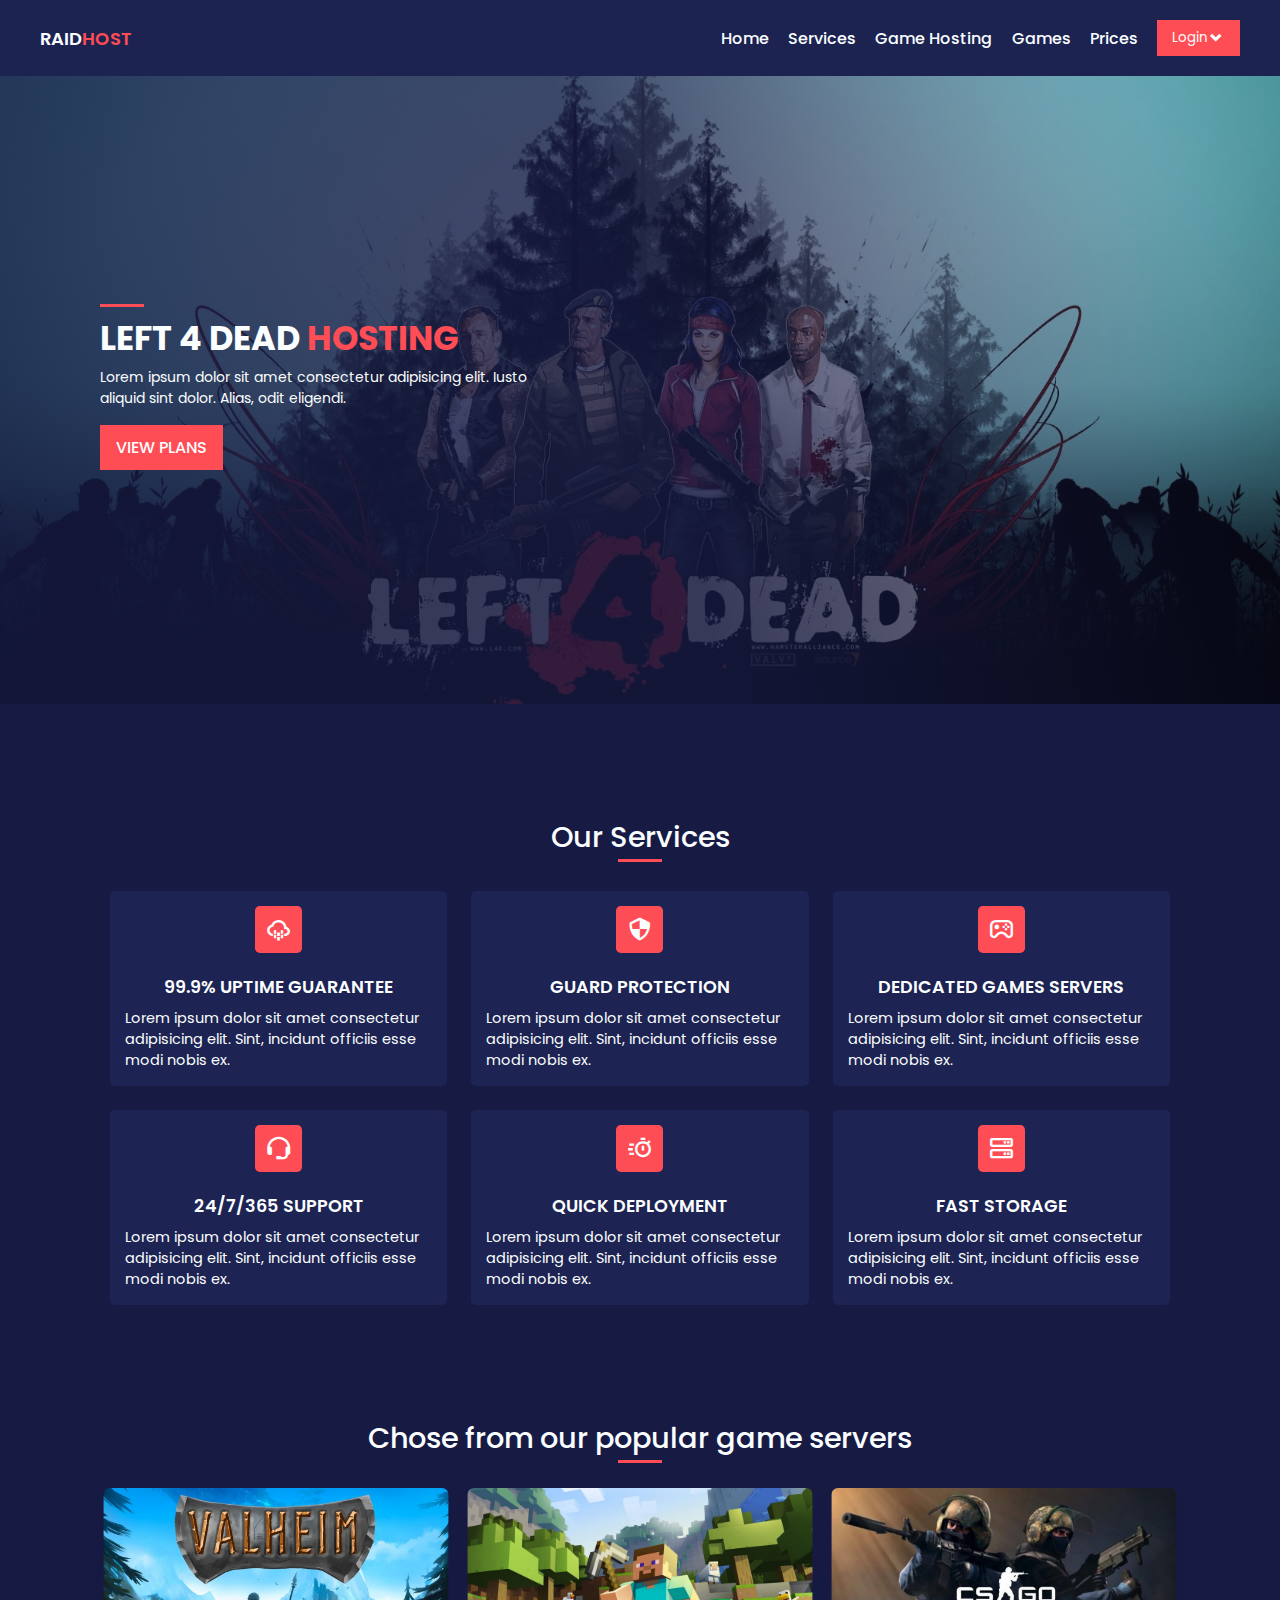
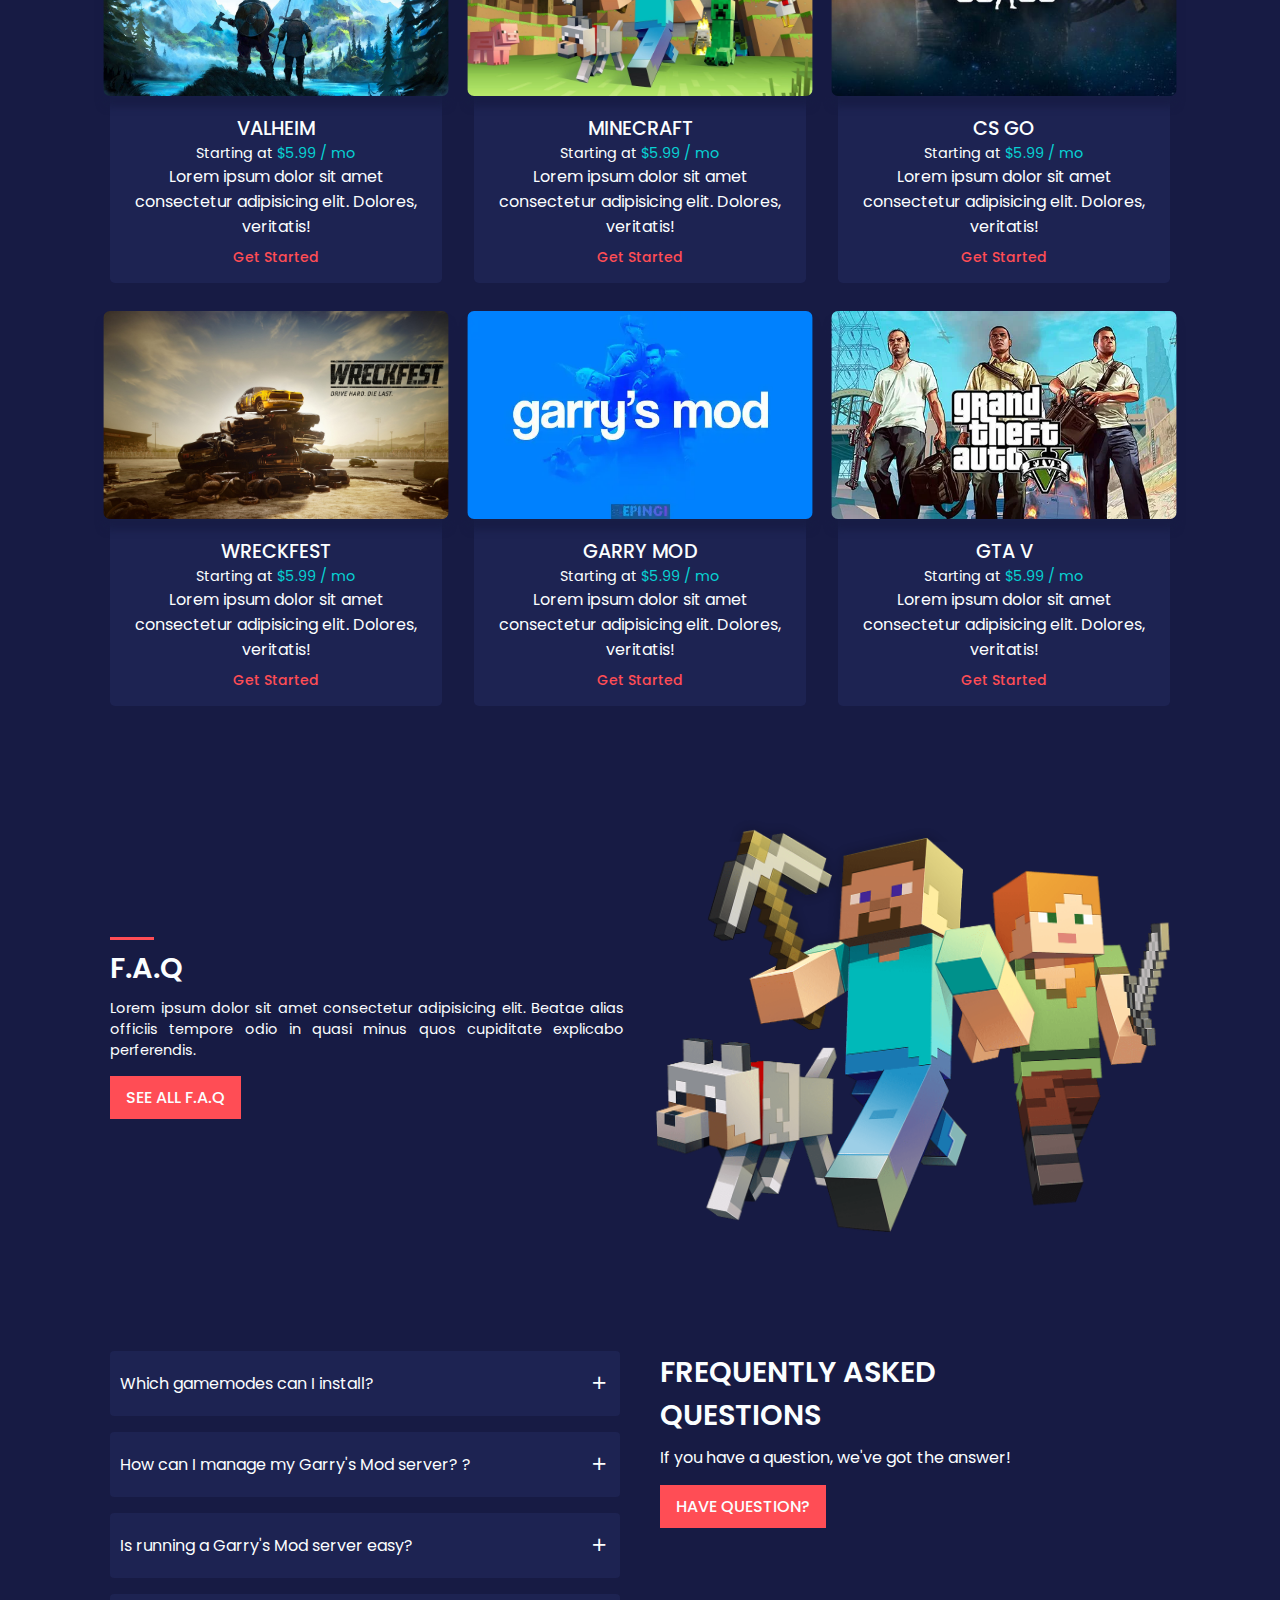
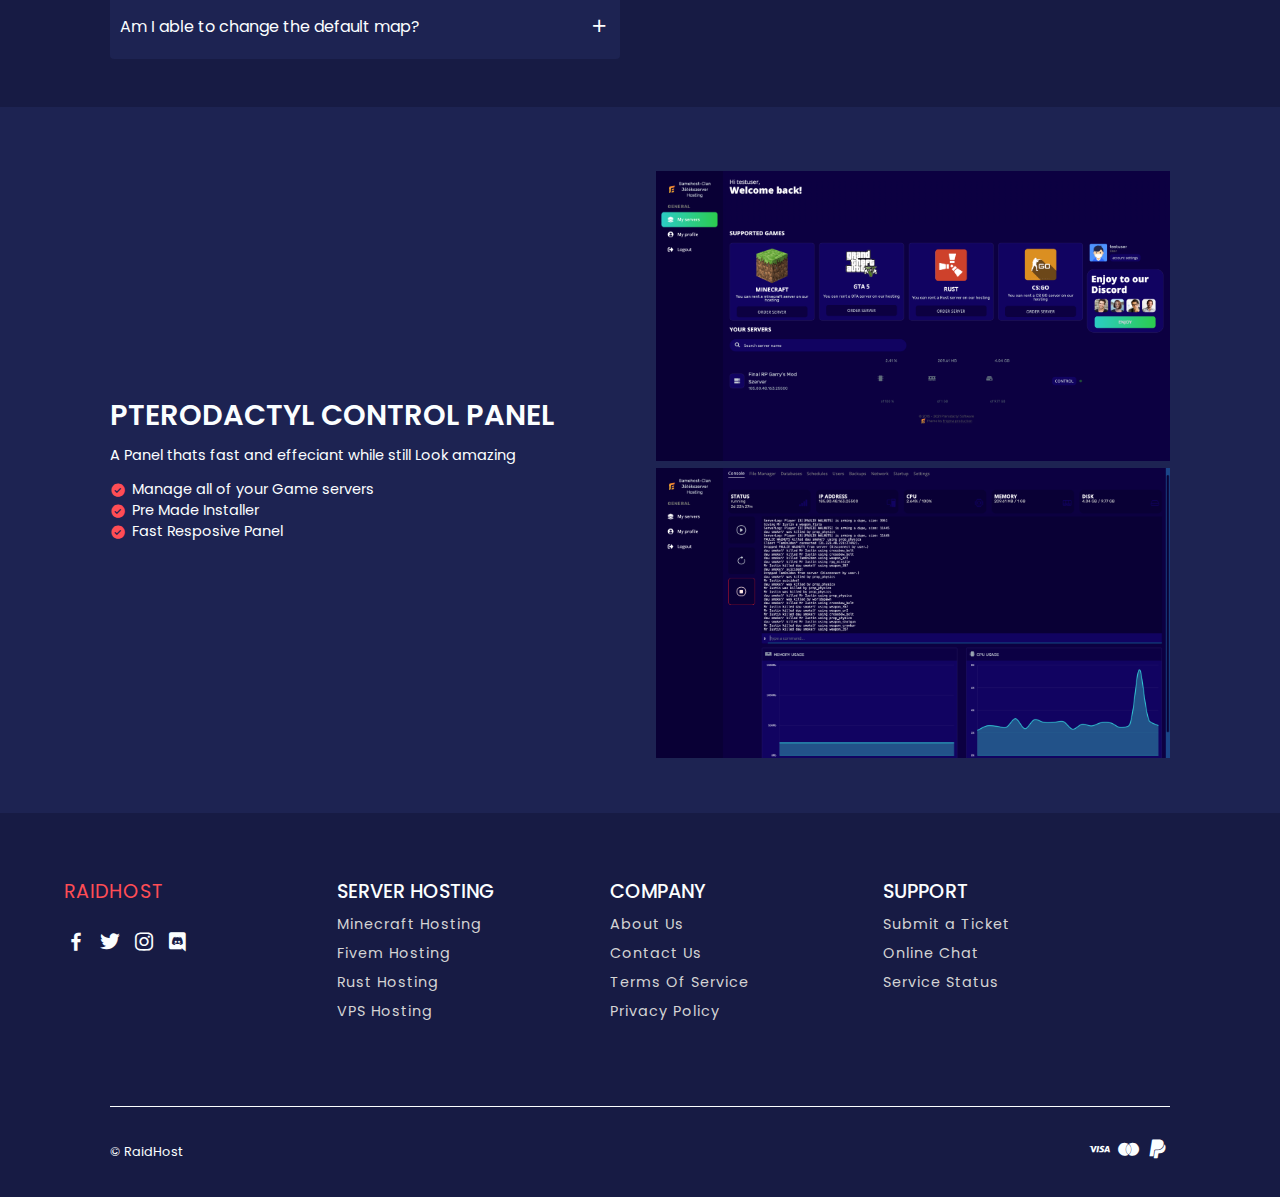
<file: index.html>
<!DOCTYPE html>
<html lang="en">
<head>
    <meta charset="UTF-8">
    <meta name="viewport" content="width=device-width, initial-scale=1.0">
    <title>RaidHost</title>
    <!-- CSS LİNK -->
     <link rel="stylesheet" href="/css/style.css">
     <!--Boxicons  -->
     <link href='https://unpkg.com/boxicons@2.1.4/css/boxicons.min.css' rel='stylesheet'>

<link rel="shortcut icon" href="./img/fav-icon.png" type="image/x-icon">
</head>
<body>
    <!--Header Alanı  -->
    <header>
        <div class="nav">
        <!-- logo -->
         <a href="index.html" class="logo">Raid<span>Host</span></a>
         <!-- navbar -->
          <nav class="navbar">
            <a href="index.html" class="nav-link">Home</a>
            <a href="#services" class="nav-link">Services</a>
            <a href="#games" class="nav-link">Game Hosting</a>
            <a href="#games" class="nav-link">Games</a>
            <a href="prices.html" class="nav-link">Prices</a>
            <!-- Login-Button -->
            <button class="login-btn">
            <span>Login</span>
            <i class='bx bxs-chevron-down'></i>
            </button>
          </nav>
         <!-- menu-icon -->
          <a href="#" class="menu-icon"><i class='bx bx-menu' ></i></a>
        </div>
    </header>
    <!-- Home Alanı -->
    <section class="home" id="home">
        <div class="home-wrapper"> 
            <img src="./img/home-1.jpg" alt="" class="home-img">
            <div class="home-overlay"></div>
            <div class="home-text container">
                <h1 class="home-tittle">
                    LEFT 4 DEAD <span>HOSTING</span></h1>
                <p class="home-description">Lorem ipsum dolor sit amet consectetur adipisicing elit. Iusto aliquid sint dolor. Alias, odit eligendi.</p>
                <button class="btn">VIEW PLANS</button>
            </div>
          
        </div>
    </section>
     <!-- Services Alanı -->
    <section class="services container" id="services">
        <!-- Heading -->
         <h2 class="heading">Our Services</h2>
         <div class="services-content">
            <!-- box -->
             <div class="ser-box">
                <i class='bx bx-cloud-drizzle'></i>
                <h2 class="service-box-tittle">99.9% UPTIME GUARANTEE</h2>
                <p>Lorem ipsum dolor sit amet consectetur adipisicing elit. Sint, incidunt officiis esse modi nobis ex.</p>
             </div>
             <div class="ser-box">
                <i class='bx bx-shield-quarter'></i>
                <h2 class="service-box-tittle">GUARD PROTECTION</h2>
                <p>Lorem ipsum dolor sit amet consectetur adipisicing elit. Sint, incidunt officiis esse modi nobis ex.</p>
             </div>
             <div class="ser-box">
                <i class='bx bx-joystick'></i>
                <h2 class="service-box-tittle">DEDICATED GAMES SERVERS</h2>
                <p>Lorem ipsum dolor sit amet consectetur adipisicing elit. Sint, incidunt officiis esse modi nobis ex.</p>
             </div>
             <div class="ser-box">
                <i class='bx bx-support'></i>
                <h2 class="service-box-tittle">24/7/365 SUPPORT</h2>
                <p>Lorem ipsum dolor sit amet consectetur adipisicing elit. Sint, incidunt officiis esse modi nobis ex.</p>
             </div>
             <div class="ser-box">
                <i class='bx bx-timer'></i>
                <h2 class="service-box-tittle">QUICK DEPLOYMENT</h2>
                <p>Lorem ipsum dolor sit amet consectetur adipisicing elit. Sint, incidunt officiis esse modi nobis ex.</p>
             </div>
             <div class="ser-box">
                <i class='bx bx-server' ></i>
                <h2 class="service-box-tittle">FAST STORAGE</h2>
                <p>Lorem ipsum dolor sit amet consectetur adipisicing elit. Sint, incidunt officiis esse modi nobis ex.</p>
             </div>
         </div>

    </section>
      <!-- Games Alanı -->
    <section class="games container" id="games">
        <!-- heading -->
         <h2 class="heading">Chose from our popular game servers</h2>
        <!-- games content -->
        <div class="games-content">
            <!-- box -->
             <div class="game-box">
                <img src="./img/game-1.jpg" class="game-box-img" alt="">
                <div class="game-text">
                    <h2 class="game-box-title">VALHEIM</h2>
                    <h3 class="game-price">Starting at <span>$5.99 / mo</span></h3>
                    <p>Lorem ipsum dolor sit amet consectetur adipisicing elit. Dolores, veritatis!</p>
                    <a href="#" class="game-btn">Get Started</a>
                </div>
             </div>
             <div class="game-box">
                <img src="./img/game-2.jpg" class="game-box-img" alt="">
                <div class="game-text">
                    <h2 class="game-box-title">MINECRAFT</h2>
                    <h3 class="game-price">Starting at <span>$5.99 / mo</span></h3>
                    <p>Lorem ipsum dolor sit amet consectetur adipisicing elit. Dolores, veritatis!</p>
                    <a href="#" class="game-btn">Get Started</a>
                </div>
             </div>
             <div class="game-box">
                <img src="./img/game-3.jpg" class="game-box-img" alt="">
                <div class="game-text">
                    <h2 class="game-box-title">CS GO</h2>
                    <h3 class="game-price">Starting at <span>$5.99 / mo</span></h3>
                    <p>Lorem ipsum dolor sit amet consectetur adipisicing elit. Dolores, veritatis!</p>
                    <a href="#" class="game-btn">Get Started</a>
                </div>
             </div>
             <div class="game-box">
                <img src="./img/game-4.jpg" class="game-box-img" alt="">
                <div class="game-text">
                    <h2 class="game-box-title">WRECKFEST</h2>
                    <h3 class="game-price">Starting at <span>$5.99 / mo</span></h3>
                    <p>Lorem ipsum dolor sit amet consectetur adipisicing elit. Dolores, veritatis!</p>
                    <a href="#" class="game-btn">Get Started</a>
                </div>
             </div>
             <div class="game-box">
                <img src="./img/game-5.webp" class="game-box-img" alt="">
                <div class="game-text">
                    <h2 class="game-box-title">GARRY MOD</h2>
                    <h3 class="game-price">Starting at <span>$5.99 / mo</span></h3>
                    <p>Lorem ipsum dolor sit amet consectetur adipisicing elit. Dolores, veritatis!</p>
                    <a href="#" class="game-btn">Get Started</a>
                </div>
             </div>
             <div class="game-box">
                <img src="./img/game-6.webp" class="game-box-img" alt="">
                <div class="game-text">
                    <h2 class="game-box-title">GTA V</h2>
                    <h3 class="game-price">Starting at <span>$5.99 / mo</span></h3>
                    <p>Lorem ipsum dolor sit amet consectetur adipisicing elit. Dolores, veritatis!</p>
                    <a href="#" class="game-btn">Get Started</a>
                </div>
             </div>

        </div>
    </section>
       <!--faq Alanı  -->
    <section class="faq container" id="faq">
        <div class="faq-text">
            <h2 class="faq-title">F.A.Q</h2>
            <P>Lorem ipsum dolor sit amet consectetur adipisicing elit. Beatae alias officiis tempore odio in quasi minus quos cupiditate explicabo perferendis.</P>
            <a href="#" class="btn">SEE ALL F.A.Q</a>
        </div>
        <div class="faq-img">
            <img src="./img/faq-img.png" alt="">
        </div>

    </section>
       <!-- Faq Accordion -->
    <section class="faq-accordion container" id="faq-acc">
            <!-- Accordion container -->
             <div class="accordion-container">
                <!-- item -->
                 <div class="accordion-item">
                    <div class="accordion-header">
                        <h2 class="accordion-title">Which gamemodes can I install?</h2>
                        <i class='bx bx-plus accordion-icon' ></i>
                    </div>
                 </div>
                 <div class="accordion-item">
                    <div class="accordion-header">
                        <h2 class="accordion-title">How can I manage my Garry's Mod server? ?</h2>
                        <i class='bx bx-plus accordion-icon' ></i>
                    </div>
                 </div>
                 <div class="accordion-item">
                    <div class="accordion-header">
                        <h2 class="accordion-title">Is running a Garry's Mod server easy?</h2>
                        <i class='bx bx-plus accordion-icon' ></i>
                    </div>
                 </div>
                 <div class="accordion-item">
                    <div class="accordion-header">
                        <h2 class="accordion-title">Am I able to change the default map?</h2>
                        <i class='bx bx-plus accordion-icon' ></i>
                    </div>
                 </div>
             </div>
             <!-- accordion-text -->
              <div class="accordion-text">
                <h2>FREQUENTLY ASKED <br>
                    QUESTIONS</h2>
                    <p>If you have a question, we've got the answer!</p>
                    <a href="#" class="btn">HAVE QUESTION?</a>
              </div>

    </section>
        <!-- control panel -->
    <section class="control" id="control">
            <!-- control content -->
            <div class="control-content container">
                <div class="control-text">
                    <h2 class="control-title">PTERODACTYL CONTROL PANEL</h2>
                    <p>A Panel thats fast and effeciant while still Look amazing</p>
                    <div class="control-spec">
                        <div class="spec-box">
                            <i class="bx bxs-check-circle"></i>
                            <span>Manage all of your Game servers</span>
                        </div>
                        <div class="spec-box">
                            <i class="bx bxs-check-circle"></i>
                            <span>Pre Made Installer</span>
                        </div>
                        <div class="spec-box">
                            <i class="bx bxs-check-circle"></i>
                            <span>Fast Resposive Panel</span>
                        </div>
                    </div>
                </div>
            
             <!-- control images -->
             <div class="control-images">
                
              <div class="control-img-box">
                <img src="./img/control-panel-1.png" alt="">
                    </div>
                <div class="control-img-box">
                   <img src="./img/control-panel-2.png" alt="">
                    </div>
                
              </div>
            </div>
    </section>
    <!-- footer Alanı -->
     <footer class="footer container">
        <div class="footer-box">
            <a href="index.html" class="footer-logo">RAIDHOST</a>
            <div class="social">
                <i class='bx bxl-facebook'></i>
                <i class='bx bxl-twitter'></i>
                <i class='bx bxl-instagram'></i>
                <i class='bx bxl-discord'></i>  
            </div>
        </div>
        <div class="footer-box">
            <h2>SERVER HOSTING</h2>
            <a href="#">Minecraft Hosting</a>
            <a href="#">Fivem Hosting</a>
            <a href="#">Rust Hosting</a>
            <a href="#">VPS Hosting</a>
        </div>
        <div class="footer-box">
            <h2>COMPANY</h2>
            <a href="#">About Us</a>
            <a href="#">Contact Us</a>
            <a href="#">Terms Of Service</a>
            <a href="#">Privacy Policy</a>
        </div>
        <div class="footer-box">
            <h2>SUPPORT</h2>
            <a href="#">Submit a Ticket</a>
            <a href="#">Online Chat</a>
            <a href="#">Service Status</a>
            
        </div>
     </footer>
     <!-- Copyright  -->
      <div class="copyright container">
        <p>&copy; RaidHost</p>
        <div class="payment">
            <i class="bx bxl-visa"></i>
            <i class="bx bxl-mastercard"></i>
            <i class="bx bxl-paypal"></i>
        </div>
      </div>

</body>
</html>
</file>
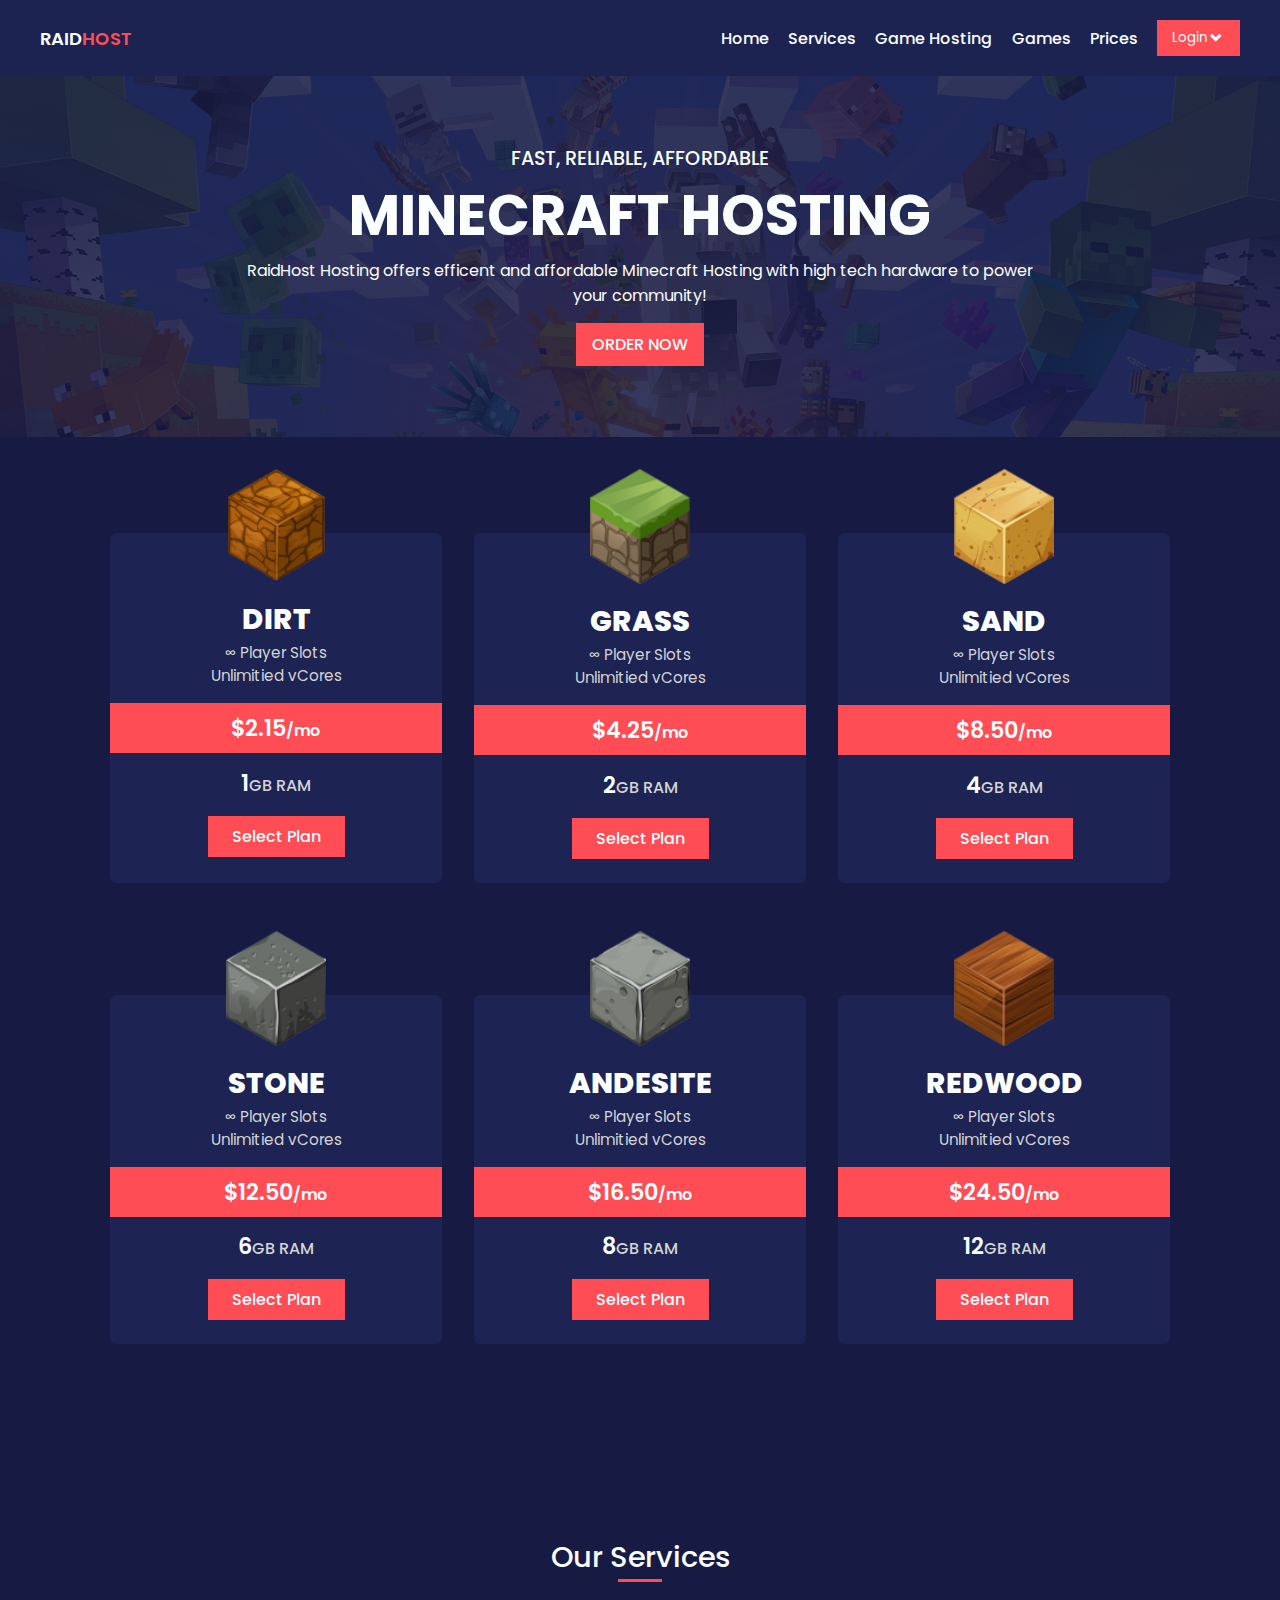
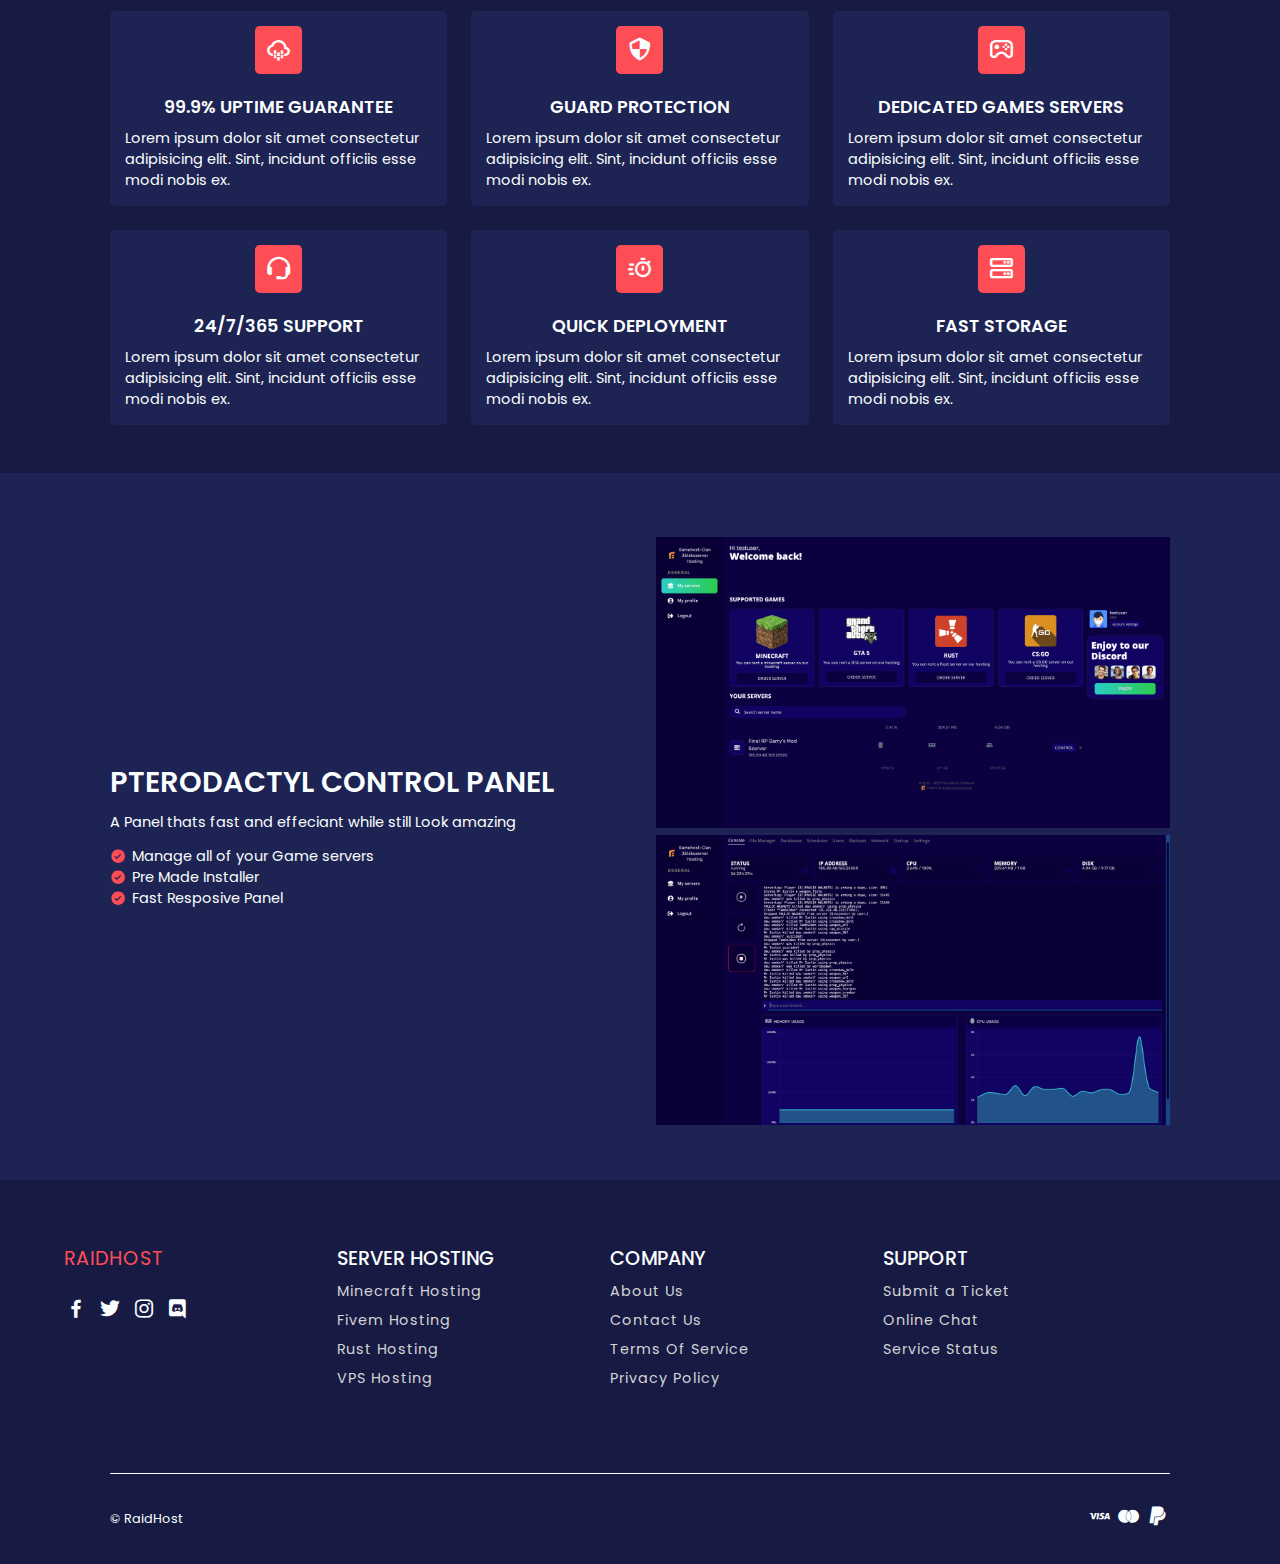
<file: prices.html>
<!DOCTYPE html>
<html lang="en">
<head>
    <meta charset="UTF-8">
    <meta name="viewport" content="width=device-width, initial-scale=1.0">
    <title>Prices-RaidHost</title>
    <!-- CSS LİNK -->
    <link rel="stylesheet" href="/css/style.css">
    <!--Boxicons  -->
    <link href='https://unpkg.com/boxicons@2.1.4/css/boxicons.min.css' rel='stylesheet'>
    <link rel="shortcut icon" href="./img/fav-icon.png" type="image/x-icon">
</head>
<body>
    <!-- Header -->
    <header>
        <div class="nav">
        <!-- logo -->
         <a href="index.html" class="logo">Raid<span>Host</span></a>
         <!-- navbar -->
          <nav class="navbar">
            <a href="index.html" class="nav-link">Home</a>
            <a href="#services" class="nav-link">Services</a>
            <a href="#" class="nav-link">Game Hosting</a>
            <a href="#" class="nav-link">Games</a>
            <a href="prices.html" class="nav-link">Prices</a>
            <!-- Login-Button -->
            <button class="login-btn">
            <span>Login</span>
            <i class='bx bxs-chevron-down'></i>
            </button>
          </nav>
         <!-- menu-icon -->
          <a href="#" class="menu-icon"><i class='bx bx-menu' ></i></a>
        </div>
    </header>
    <!-- Prices Home -->
     <section class="prices" id="prices">
        <div class="prices-text container">
            <h3 class="prices-subtitle">FAST, RELIABLE, AFFORDABLE</h3>
            <h2 class="prices-title">MINECRAFT HOSTING</h2>
            <p class="prices-description">RaidHost Hosting offers efficent and affordable Minecraft Hosting with high tech hardware to power your community!

            </p>
            <a href="#" class="btn">ORDER NOW</a>
        </div>
     </section>
      <!-- prices games -->
     <section class="prices-cantainer container" id="prices-cantainer"> 
        <!-- box -->
        <div class="price-item">
          <img src="./img/price-1.png" alt="" class="price-box-img">
          <div class="card-top">
              <h3 class="price-item-title">DIRT</h3>
              <p>∞ Player Slots</p>
              <p>Unlimitied vCores</p>
          </div>
          <div class="price-heading">
              <h2>$2.15<span>/mo</span></h2>
          </div>
          <h3 class="ram-title">1<span>GB RAM</span></h3>
          <a href="#" class="plan-btn">Select Plan</a>
        </div>
        <!-- box -->
        <div class="price-item">
            <img src="./img/price-2.png" alt="" class="price-box-img">
            <div class="card-top">
                <h3 class="price-item-title">GRASS</h3>
                <p>∞ Player Slots</p>
                <p>Unlimitied vCores</p>
            </div>
            <div class="price-heading">
                <h2>$4.25<span>/mo</span></h2>
            </div>
            <h3 class="ram-title">2<span>GB RAM</span></h3>
            <a href="#" class="plan-btn">Select Plan</a>
        </div>
        <!-- box -->
        <div class="price-item">
            <img src="./img/price-3.png" alt="" class="price-box-img">
            <div class="card-top">
                <h3 class="price-item-title">SAND</h3>
                <p>∞ Player Slots</p>
                <p>Unlimitied vCores</p>
            </div>
            <div class="price-heading">
                <h2>$8.50<span>/mo</span></h2>
            </div>
            <h3 class="ram-title">4<span>GB RAM</span></h3>
            <a href="#" class="plan-btn">Select Plan</a>
        </div>
        <!-- box -->
        <div class="price-item">
            <img src="./img/price-4.png" alt="" class="price-box-img">
            <div class="card-top">
                <h3 class="price-item-title">STONE</h3>
                <p>∞ Player Slots</p>
                <p>Unlimitied vCores</p>
            </div>
            <div class="price-heading">
                <h2>$12.50<span>/mo</span></h2>
            </div>
            <h3 class="ram-title">6<span>GB RAM</span></h3>
            <a href="#" class="plan-btn">Select Plan</a>
        </div>
        <!-- box -->
        <div class="price-item">
            <img src="./img/price-5.png" alt="" class="price-box-img">
            <div class="card-top">
                <h3 class="price-item-title">ANDESITE</h3>
                <p>∞ Player Slots</p>
                <p>Unlimitied vCores</p>
            </div>
            <div class="price-heading">
                <h2>$16.50<span>/mo</span></h2>
            </div>
            <h3 class="ram-title">8<span>GB RAM </span></h3>
            <a href="#" class="plan-btn">Select Plan</a>
        </div>
        <!-- box -->
        <div class="price-item">
            <img src="./img/price-6.png" alt="" class="price-box-img">
            <div class="card-top">
                <h3 class="price-item-title">REDWOOD</h3>
                <p>∞ Player Slots</p>
                <p>Unlimitied vCores</p>
            </div>
            <div class="price-heading">
                <h2>$24.50<span>/mo</span></h2>
            </div>
            <h3 class="ram-title">12<span>GB RAM</span></h3>
            <a href="#" class="plan-btn">Select Plan</a>
        </div>
     </section>
        <!-- Services Alanı -->
    <section class="services container" id="services">
        <!-- Heading -->
         <h2 class="heading">Our Services</h2>
         <div class="services-content">
            <!-- box -->
             <div class="ser-box">
                <i class='bx bx-cloud-drizzle'></i>
                <h2 class="service-box-tittle">99.9% UPTIME GUARANTEE</h2>
                <p>Lorem ipsum dolor sit amet consectetur adipisicing elit. Sint, incidunt officiis esse modi nobis ex.</p>
             </div>
             <div class="ser-box">
                <i class='bx bx-shield-quarter'></i>
                <h2 class="service-box-tittle">GUARD PROTECTION</h2>
                <p>Lorem ipsum dolor sit amet consectetur adipisicing elit. Sint, incidunt officiis esse modi nobis ex.</p>
             </div>
             <div class="ser-box">
                <i class='bx bx-joystick'></i>
                <h2 class="service-box-tittle">DEDICATED GAMES SERVERS</h2>
                <p>Lorem ipsum dolor sit amet consectetur adipisicing elit. Sint, incidunt officiis esse modi nobis ex.</p>
             </div>
             <div class="ser-box">
                <i class='bx bx-support'></i>
                <h2 class="service-box-tittle">24/7/365 SUPPORT</h2>
                <p>Lorem ipsum dolor sit amet consectetur adipisicing elit. Sint, incidunt officiis esse modi nobis ex.</p>
             </div>
             <div class="ser-box">
                <i class='bx bx-timer'></i>
                <h2 class="service-box-tittle">QUICK DEPLOYMENT</h2>
                <p>Lorem ipsum dolor sit amet consectetur adipisicing elit. Sint, incidunt officiis esse modi nobis ex.</p>
             </div>
             <div class="ser-box">
                <i class='bx bx-server' ></i>
                <h2 class="service-box-tittle">FAST STORAGE</h2>
                <p>Lorem ipsum dolor sit amet consectetur adipisicing elit. Sint, incidunt officiis esse modi nobis ex.</p>
             </div>
         </div>

    </section>
          <!-- control panel -->
          <section class="control" id="control">
            <!-- control content -->
            <div class="control-content container">
                <div class="control-text">
                    <h2 class="control-title">PTERODACTYL CONTROL PANEL</h2>
                    <p>A Panel thats fast and effeciant while still Look amazing</p>
                    <div class="control-spec">
                        <div class="spec-box">
                            <i class="bx bxs-check-circle"></i>
                            <span>Manage all of your Game servers</span>
                        </div>
                        <div class="spec-box">
                            <i class="bx bxs-check-circle"></i>
                            <span>Pre Made Installer</span>
                        </div>
                        <div class="spec-box">
                            <i class="bx bxs-check-circle"></i>
                            <span>Fast Resposive Panel</span>
                        </div>
                    </div>
                </div>
            
             <!-- control images -->
             <div class="control-images">
                
              <div class="control-img-box">
                <img src="./img/control-panel-1.png" alt="">
                    </div>
                <div class="control-img-box">
                   <img src="./img/control-panel-2.png" alt="">
                    </div>
                
              </div>
            </div>
    </section>
    <!-- footer Alanı -->
     <footer class="footer container">
        <div class="footer-box">
            <a href="index.html" class="footer-logo">RAIDHOST</a>
            <div class="social">
                <i class='bx bxl-facebook'></i>
                <i class='bx bxl-twitter'></i>
                <i class='bx bxl-instagram'></i>
                <i class='bx bxl-discord'></i>  
            </div>
        </div>
        <div class="footer-box">
            <h2>SERVER HOSTING</h2>
            <a href="#">Minecraft Hosting</a>
            <a href="#">Fivem Hosting</a>
            <a href="#">Rust Hosting</a>
            <a href="#">VPS Hosting</a>
        </div>
        <div class="footer-box">
            <h2>COMPANY</h2>
            <a href="#">About Us</a>
            <a href="#">Contact Us</a>
            <a href="#">Terms Of Service</a>
            <a href="#">Privacy Policy</a>
        </div>
        <div class="footer-box">
            <h2>SUPPORT</h2>
            <a href="#">Submit a Ticket</a>
            <a href="#">Online Chat</a>
            <a href="#">Service Status</a>
            
        </div>
     </footer>
     <!-- Copyright  -->
      <div class="copyright container">
        <p>&copy; RaidHost</p>
        <div class="payment">
            <i class="bx bxl-visa"></i>
            <i class="bx bxl-mastercard"></i>
            <i class="bx bxl-paypal"></i>
        </div>
      </div>
    
</body>
</html>
</file>
<file: css/style.css>
/* Google Font */
@import url('https://fonts.googleapis.com/css2?family=Playfair+Display:ital,wght@0,400..900;1,400..900&family=Poppins:ital,wght@0,100;0,200;0,300;0,400;0,500;0,600;0,700;0,800;0,900;1,100;1,200;1,300;1,400;1,500;1,600;1,700;1,800;1,900&display=swap');
*{
margin: 0;
padding: 0;
box-sizing: border-box;
font-family: var(--poppins-font-family);
scroll-behavior: smooth;
}

/* Variables */
:root{
    /* font families */
    --poppins-font-family:"Poppins", sans-serif;
    /* colors */
    --body-color:#171b44;
    --body-alter-color:#4454ff;
    --main-color:#FF4D55;
    --hover-color:#f8646c;
    --container-color:#1d2352;
    --text-alter-color:#0bd2d4;
    --text-color:#fbfeff;
    --text-alter-color:#08d2d4;
}  
 /* Basic Styles */
 a{
    text-decoration: none;
 }

 .container{
    max-width: 1060px;
    margin: auto;
    width: 100%;

 }

 body{
    background-color: var(--body-color);
    color: var(--text-color);
 }
 section{
    padding: 4rem 0rem 3rem;
 }
 img{
    width: 100%;
 }
 /* Header Alanı */
 header{
    position: fixed;
    left: 0;
    top: 0;
    background-color: #1c2351;
    width: 100%;
    z-index: 1000;
    
 }
 .nav{
    
    max-width: 1200px;
    margin: auto;
    width: 95%;
    display: flex;
    justify-content: space-between;
    align-items: center;
    padding: 20px 0;
 }
 .logo{
    color: var(--text-color);
    font-size: 18px;
    font-weight: 600;
    text-transform: uppercase;
    display: flex;
    align-items: center;
 }
 .logo span{
  color: var(--main-color);  
 }

 .navbar{
    display: flex;
    align-items:center;
    column-gap: 1.2rem;
 }

 .nav-link{
    color: var(--text-color);
    font-size: 1rem;
    font-weight: 500;
    position: relative;
 }
 .nav-link::after{
    content:"";
    position: absolute;
    width: 0%;
    height: 3px;
    background-color: var(--main-color);
    left: 0;
    bottom: -4px;

 }
 .nav-link:hover::after{
    width: 100%;
    transition: all 0.4s linear;
 }

 .login-btn{
    background-color: var(--main-color);
    color: var(--text-color);
    padding: 8px 15px;
    display: flex;
    justify-content: center;
    align-items: center;
    border: none;
    cursor: pointer;
    transition: all 0.3s linear;

 }
 .login-btn i {
   font: size 18px;
   font-weight: 600; 
 }
 .login-btn .bx{
    font-size: 1.1rem;
    font-weight: 600;
 }
 .login-btn:hover{
    background-color: var(--hover-color);
 }
 .menu-icon {
    color: var(--text-color);
    font-size: 25px ;
    display: none;
 }

 /* Menu Alanı */
 .home-wrapper{
    min-height: 640px;
    position: relative;
    display: flex;
    align-items: center;
    width: 100%;
  
    
} 
.home-wrapper img{
    position: absolute;
    width: 100%;
    height: 100%;
    object-fit:cover;
    object-position: center;
    z-index: -1;
}
.home-overlay {
   position: absolute; 
   width: 100%;
   height: 100%;
   background:linear-gradient(74deg, rgba(23,27,68,80%) 50%, rgba(23,24,68,14%) );
   z-index: 100;
   top: 0;
   left: 0;

}
.home-text{
    position: absolute;
    z-index: 200;
    top: 250px;
    left: 100px;
}
.home-tittle{
    font-size: 2.1rem;
    font-weight: 700;
    text-transform: uppercase;
}
.home-tittle::after,
.faq-title::after{
    content: "";
    position: absolute;
    width: 44px;
    height: 3px;
    background: var(--main-color);
    left: 0;
    top: -10px;
}
.home-tittle span{
    color: var(--main-color);
}
.home-description{
    max-width: 450px;
    font-size: 14px;
    margin: 0.2rem 0 1rem;
}

.btn{
    background:var(--main-color);
    padding: 10px 16px;
    color: var(--text-color);
    font-size: 1rem;
    font-weight: 500;
    text-transform: uppercase;
    border: none;
    cursor: pointer;
}
.btn:hover{
    background-color: var(--hover-color);
}

/* Services Alanı */
.heading{
    position: relative;
    text-align: center;
    font-size: 1.8rem;
    font-weight: 500;
    margin-bottom: 32px;
}
.heading::after{
  content: "";  
  position:absolute;
  background-color: var(--main-color);
  width: 44px;
  height: 3px;
  display: flex;
  left: 50%;
  transform: translate(-50%);
}
.services-content{
    display: grid;
    grid-template-columns: repeat(auto-fit, minmax(280px, auto));
    gap: 1.5rem;
}
.ser-box{
    background-color: var(--container-color);
    display: flex;
    flex-direction: column;
    align-items: center;
    border-radius:0.3rem ;
    padding: 15px;
    transition: all 0.4s ease-in-out;
    cursor: pointer;
}
.ser-box:hover{
    transform: scale(1.05);
}
.ser-box .bx{
    font-size: 1.7rem;
    background:var(--main-color);
    padding: 10px;
    border-radius: 0.3rem;

}
.service-box-tittle{
    font-size: 1.1rem;
    font-weight:600 ;
    text-transform: uppercase;
    margin: 1.3rem 0 0.5rem;
}
.ser-box p{
    font-size:14.5px;
}
/* Games Alanı */
.games-content{
    display: grid;
    grid-template-columns: repeat(auto-fit, minmax(280px, auto));
    gap: 2rem;
}
.game-box{
    background: var(--container-color);
    border-radius: 0.3rem;
    

}
.game-text{
    padding: 15px;
    display: flex;
    flex-direction: column;
    align-items: center;
    text-align: center;
}
.game-box-img{
    width: 100%;
    height: 200px;
    object-fit: cover;
    object-position: center;
    border-radius: 0.4rem;
    transform: scale(1.04);
    box-shadow: 0px 10px 7px rgb(23,27,68,80%);
}
.game-box-title{
    font-size: 1.2rem;
    font-weight: 500;
    text-transform: uppercase;
}
.game-price{
    font-size: 0.9rem;
    font-weight: 400;
}
.game-price span{
    color: var(--text-alter-color);
}
.game-box p{
    font-size: 14.5 px;
}
.game-btn{
    color: var(--main-color);
    margin-top: 0.5rem;
    font-size: 14px;
    font-weight: 500;
}
/* FAQ */
.faq{
 display: flex;
 align-items: center;
 flex-wrap: wrap;
 gap: 2rem;
}
.faq-text{
 flex:1 1 17rem ;
}
.faq-img{
 flex:1 1 17rem ;
}

.faq-title{
    position: relative;
    font-size: 1.8rem;
    font-weight: 600;
}
.faq-text p{
    font-size: 14.5px;
    text-align: justify;
    margin: 0.5rem 0 1.5rem;
}

/* Accordion */
.faq-accordion{
    display: flex;
    flex-wrap: wrap;
    gap: 2.5rem;
}
.accordion-text{
    flex: 1 1 17rem;
}
.accordion-container{
    flex: 1 1 17rem;
}
.accordion-text h2{
position: relative;
font-size: 1.8rem;
font-weight: 600;
text-transform: uppercase;
}
.accordion-text p{
    margin: 0.5rem 0 1.5rem;
}
.accordion-container{
    display: grid;
    gap: 1rem;
}
.accordion-item{
    background-color: var(--container-color);
    border-radius: 0.25rem;
    padding: 10px;
}
.accordion-header{
    display: flex;
    justify-content: space-between;
    align-items: center;
    padding: 10px 0;
    cursor: pointer;
}
.accordion-title{
   font-size: 1rem;
   font-weight: 400; 
}
.accordion-icon{
    font-size: 1.3rem;
    color: var(--text-color);
}
 /* control */
 .control{
    background-color: var(--container-color);
 }
 .control-content{
    display: flex;
    align-items: center;
    flex-wrap: wrap;
    gap: 2rem;
 }
 .control-text{
    flex:1 1 17rem ;
 }
 .control-images{
    flex: 1 1 17rem;
 }
 .control-title{
    position: relative;
    font-size: 1.8rem;
    font-weight: 600;
    text-transform: uppercase;
 }
 .control-text p{
    font-size: 14.5px;
    margin: 0.5rem 0 0.8rem;
 }
 .control-text .bx{
    color: var(--main-color);
 }
.spec-box{
    display: flex;
    align-items: center;
    gap: 0.4rem;
}
.spec-box span{
    font-size: 14.5px;
}

/* footer Alanı */
footer{
    display: grid;
    grid-template-columns: repeat(4, 1fr);
    gap: 2rem;
    margin: 4rem !important;
    padding-bottom: 20px;
}
.footer-box{
    display: flex;
    flex-direction: column;
    gap: 0.5rem;
}
.footer-box h2{
    font-size: 1.2rem;
    font-weight: 500;
    text-transform: uppercase;
}
.footer-box a{
    color: #d4d4d4;
    font-size: 0.9rem;
    font-weight: 400;
    letter-spacing: 1px;
    transition: all 0.3s linear;
}
.footer-box a:hover{
    color: var(--hover-color);
}
.footer-box .footer-logo{
    color: var(--main-color);
    text-transform: uppercase;
    font-size:1.2rem;
}
.social{
    margin-top: 1rem;
    display: flex;
    align-items: center;
    column-gap: 10px;
}
.social .bx{
    font-size: 1.5rem;
    transition: all 0.3s linear;
}
.social .bx:hover{
    color: var(--main-color);
    cursor: pointer;

}
 /*  copyright */
 .copyright{
    border-top: 1px solid var(--text-color);
    padding: 30px 0;
    display: flex;
    justify-content: space-between;
    align-items: center;
 }
 .copyright p{
    font-size: 0.8rem;
 }
 .payment .bx{
    font-size: 25px;
 }
 /* Prices */
.prices{
 background-image:linear-gradient(
  rgba(23,27,68,87%) 100%,
  rgba(23,24,68,87%) 100%),url(./../img/prices-home.jpg);
 background-position: center;
  background-repeat: no-repeat;
  background-size: cover;
  height: auto;
  width: 100%;
  display: grid;
  place-items: center;

}
.prices-text{
    padding-top: 5rem;
    padding-bottom: 2rem;
    text-align: center;
}
.prices-subtitle{
    font-size: 1.2rem;
    font-weight: 500;
}
.prices-title{
    font-size: 3.5rem;
    font-weight: 700;
}
.prices-description{
    font-size: 1rem;
    max-width: 800px;
    margin: auto;
    margin-bottom: 1.5rem;  
}
.prices-cantainer{
    display: grid;
    grid-template-columns: repeat(3,minmax(0, 1fr));
    gap: 2rem;
    margin-top: 2rem !important;
}
.price-item{
 background: var(--container-color);
 display: flex;
 flex-direction: column;
 align-items: center;
 text-align: center;
 border-radius: 0.4rem;
 margin-bottom: 5rem;
 cursor: pointer;
 transition: all 0.3s;
}
.price-item:hover{
  transform: translateY(-10px);  
}
 .price-box-img{
    width: 100px;
    display: block;
    position: relative;
    margin-top: -64px;
    margin-left:auto;
    margin-right: auto;
 }
 .card-top{
    margin: 1rem;
   
    
 }
 .price-item-title{
    font-size: 1.8rem;
    font-weight: 800;
    
 }
 .card-top p{
    font-size: 0.95rem;
    color: #d4d4d4;
    
 }
 .price-heading{
    background:var(--main-color) ;
    width: 100%;
    padding: 8px 0;
 }
 .price-heading h2{
 font-size: 1.4rem; 
 font-weight: 600;  
 }
 .price-heading span{
    font-size:1rem ;
 }
 .ram-title{
    font-size: 1.4rem;
    font-weight: 600;
    margin: 0.8rem 0 1rem;
    
 }
 .ram-title span{
   font-size: 1rem;
   color: #d4d4d4;
   font-weight: 500;
 }
 .plan-btn{
    background-color: var(--main-color);
    padding: 8px 24px ;
    color: var(--text-color);
    white-space: nowrap;
    margin-bottom: 1.5rem;
    font-weight: 500;
    transition: all 0.4s;
 }
 .plan-btn:hover{
    background: var(--hover-color);
 }


 /*! Responsive Alanı */
 @media (max-width: 1050px){
  .container{
    margin: 0 auto;
    width: 92%;
  }
 }
 @media (max-width: 952px){
  .nav{
    padding: 14px 0;
  }
  section{
    padding: 3rem 0rem 2rem;
  }
  .navbar{
    display: none;
  }
  .menu-icon{
    display: block;
}
.home-text{
    position: absolute;
    z-index: 200;
    top: 250px;
    left: 20px;
}
footer{
    grid-template-columns:repeat(2, 1fr);
 }
 .prices-text{
    padding-top: 2rem;
    padding-bottom: 1rem;
    text-align: center;
}

.prices-title{
    font-size: 2rem;
    font-weight: 700;
}
.prices-description{
    font-size: 0.8rem;
    margin-bottom:2rem;
}

 }
 
 @media (max-width: 850px){
    .prices-cantainer{
        display: grid;
        grid-template-columns: repeat(2,minmax(0, 1fr));
        gap: 1.5rem;
    }
    
 }
 @media (max-width: 792px){
    .menu-icon{
        display: block;
    }
    .navbar{
        display: none;
    }
    .nav{
        padding: 10px;
    }
 }
 @media (max-width: 750px){
    footer{
        grid-template-columns:1fr;
     }
 }
 @media (max-width: 640px){
    
 }
 @media (max-width: 540px){
    .prices-cantainer{
        display: grid;
        grid-template-columns:1fr;
        gap: 1.5rem;
    }  
 }
</file>
